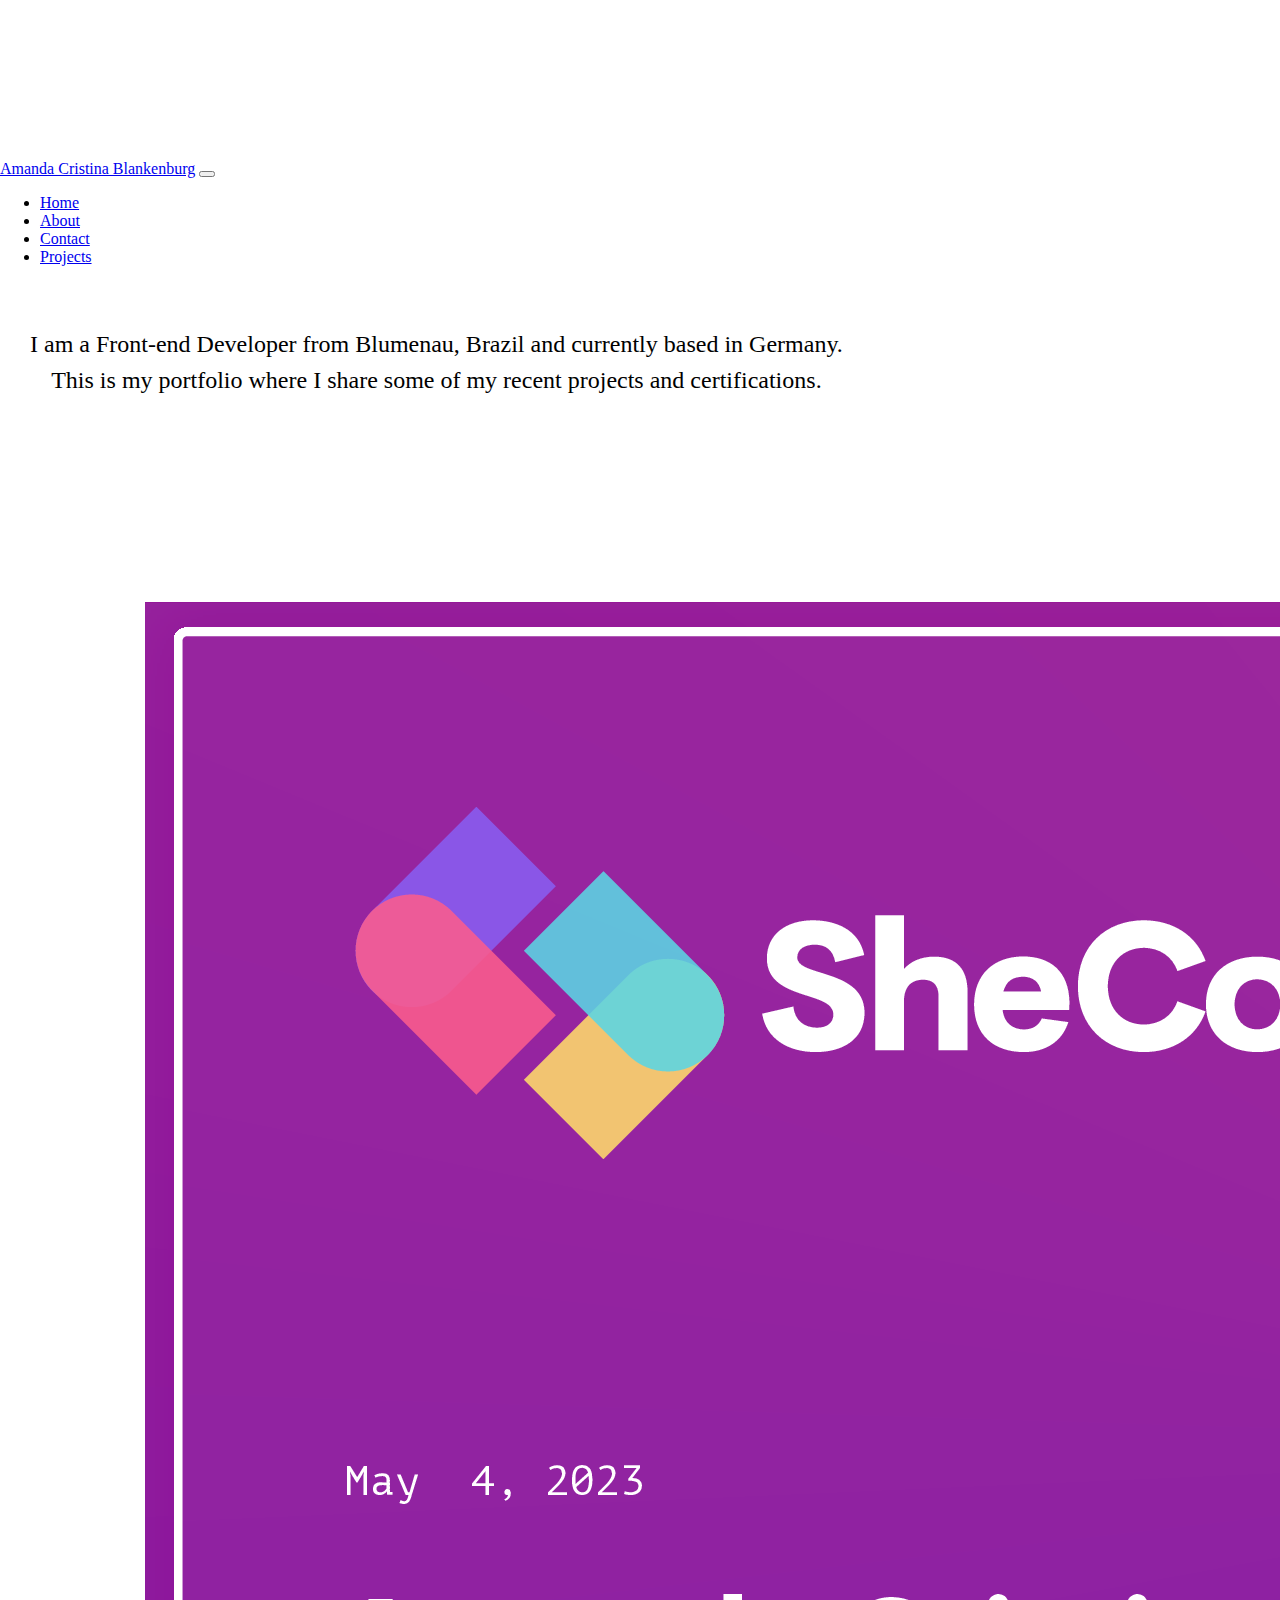
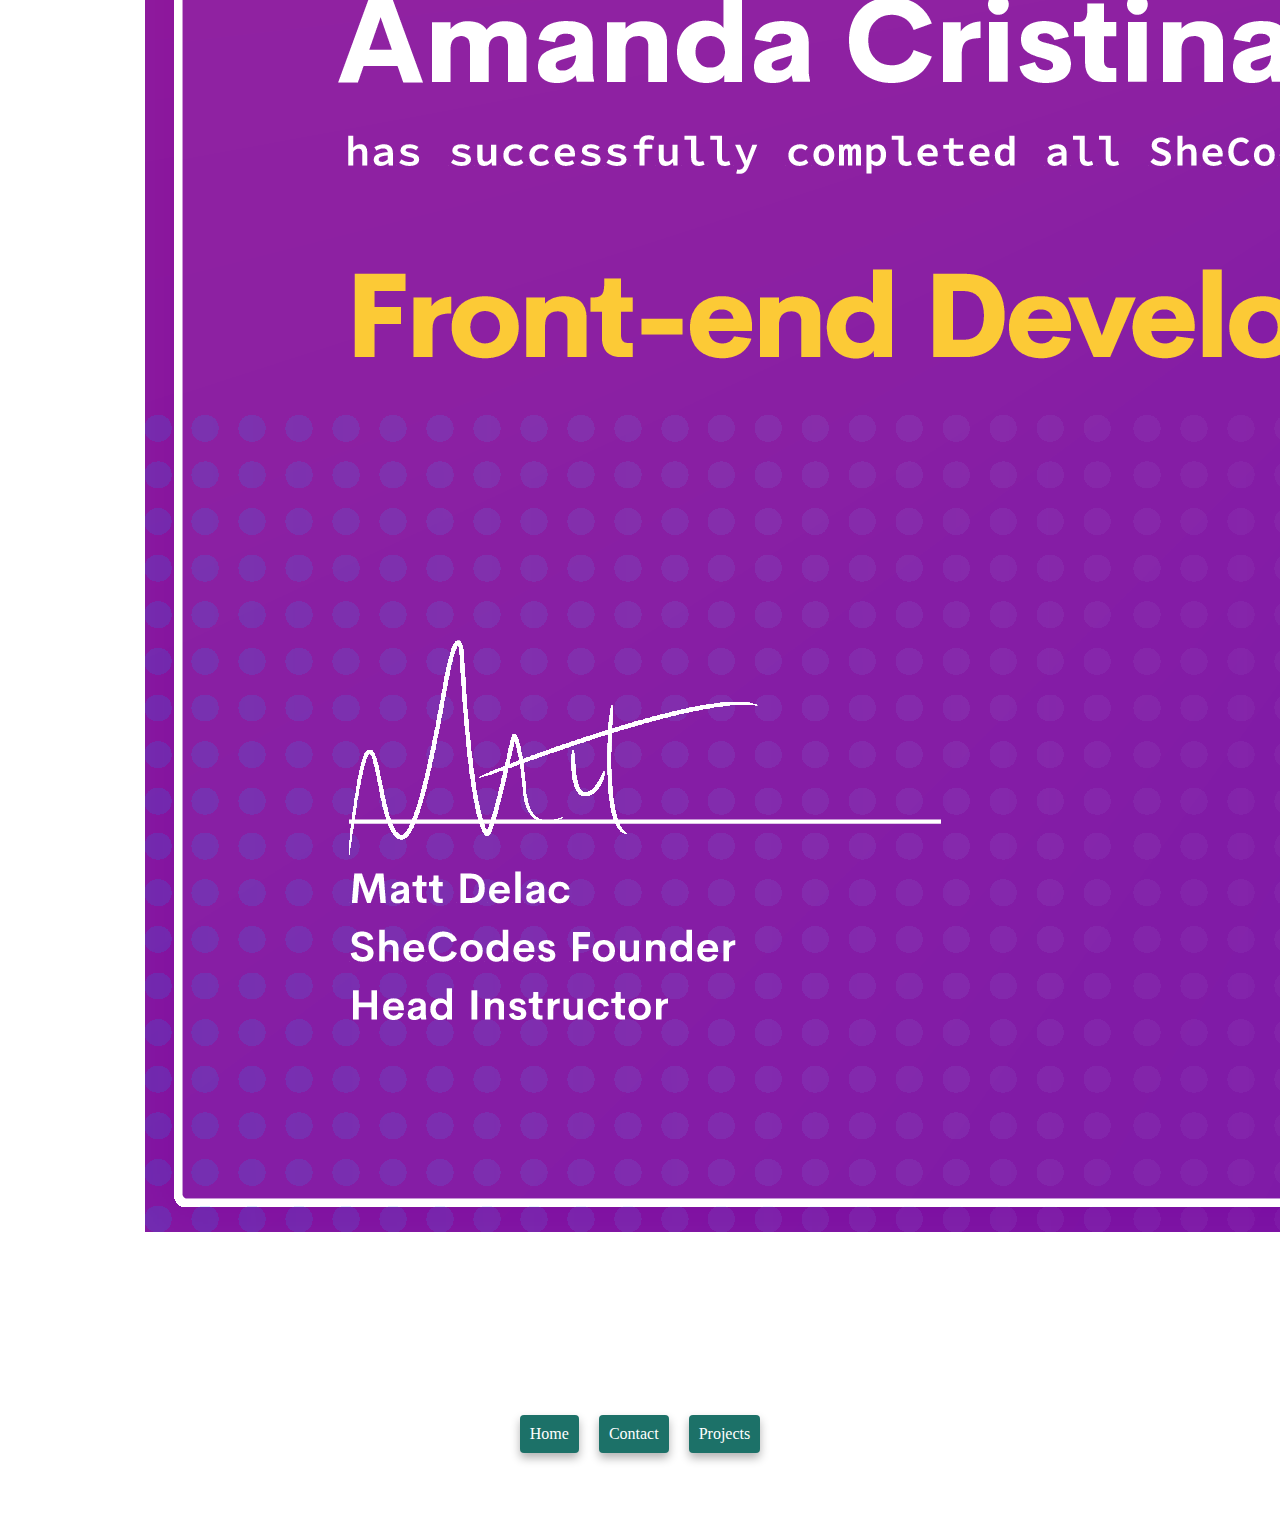
<file: about.html>
<!DOCTYPE html>
<html lang="en">
  <head>
    <meta charset="UTF-8" />
    <meta http-equiv="X-UA-Compatible" content="IE=edge" />
    <meta name="viewport" content="width=device-width, initial-scale=1.0" />
    <link rel="stylesheet" href="style.css" />
    <meta
      name="description"
      content="This is a webpage about Amanda Cristina Blankenburg, a front-end developer based in Europe."
    />
    <title>
      Front-end developer based in Europe, Germany - Amanda Cristina Blankenburg
    </title>
    <link
      href="https://cdn.jsdelivr.net/npm/bootstrap@5.2.3/dist/css/bootstrap.min.css"
      rel="stylesheet"
      integrity="sha384-rbsA2VBKQhggwzxH7pPCaAqO46MgnOM80zW1RWuH61DGLwZJEdK2Kadq2F9CUG65"
      crossorigin="anonymous"
    />
  </head>
  <body>
    <nav class="navbar navbar-expand-lg bg-light fixed-top">
      <div class="container">
        <a
          class="navbar-brand"
          alt="Main menu about Amanda Cristina Blankenburg, front-end developer based in Germany, Europe"
          href="index.html"
          >Amanda Cristina Blankenburg</a
        >
        <button
          class="navbar-toggler"
          type="button"
          data-bs-toggle="collapse"
          data-bs-target="#navbarNav"
          aria-controls="navbarNav"
          aria-expanded="false"
          aria-label="Toggle navigation"
        >
          <span class="navbar-toggler-icon"></span>
        </button>
        <div class="collapse navbar-collapse" id="navbarNav">
          <ul class="navbar-nav">
            <li class="nav-item">
              <a
                class="nav-link"
                alt="Main page about Amanda Cristina Blankenburg, front-end developer based in Germany, Europe"
                aria-current="page"
                href="index.html"
                >Home</a
              >
            </li>
            <li class="nav-item">
              <a
                class="nav-link active"
                alt="Information about Amanda Cristina Blankenburg, front-end developer based in Germany, Europe"
                href="about.html"
                >About</a
              >
            </li>
            <li class="nav-item">
              <a
                class="nav-link"
                alt="Contact information about Amanda Cristina Blankenburg, front-end developer based in Germany, Europe"
                href="contact.html"
                >Contact</a
              >
            </li>
            <li class="nav-item">
              <a
                class="nav-link"
                alt="Projects samples from Amanda Cristina Blankenburg, front-end developer based in Germany, Europe"
                href="projects.html"
                >Projects</a
              >
            </li>
          </ul>
        </div>
      </div>
    </nav>
      <div class="about-paragraphs">
        <p class="col-lg-5 mx-auto text-center">
          I am a Front-end Developer from Blumenau, Brazil and currently based
          in Germany.
          <br />
          This is my portfolio where I share some of my recent projects and
          certifications.
        </p>
      </div>
      <div>
          <p class="col-lg-6 mx-auto text-center" id="certificate">
            <img
              src="images/front-end-dev-certificate.png"
              alt="front end certificate"
              class="img-fluid p-2 shadow rounded"
            />
          </p>
        </div>
      <div class="navigation-links">
        <a href="index.html" class="button-link">Home</a>
        <a href="contact.html" class="button-link">Contact</a>
        <a href="projects.html" class="button-link">Projects</a>
      </div>
    </div>
    <script
      src="https://cdn.jsdelivr.net/npm/bootstrap@5.2.3/dist/js/bootstrap.bundle.min.js"
      integrity="sha384-kenU1KFdBIe4zVF0s0G1M5b4hcpxyD9F7jL+jjXkk+Q2h455rYXK/7HAuoJl+0I4"
      crossorigin="anonymous"
    ></script>
  </body>
</html>
</file>
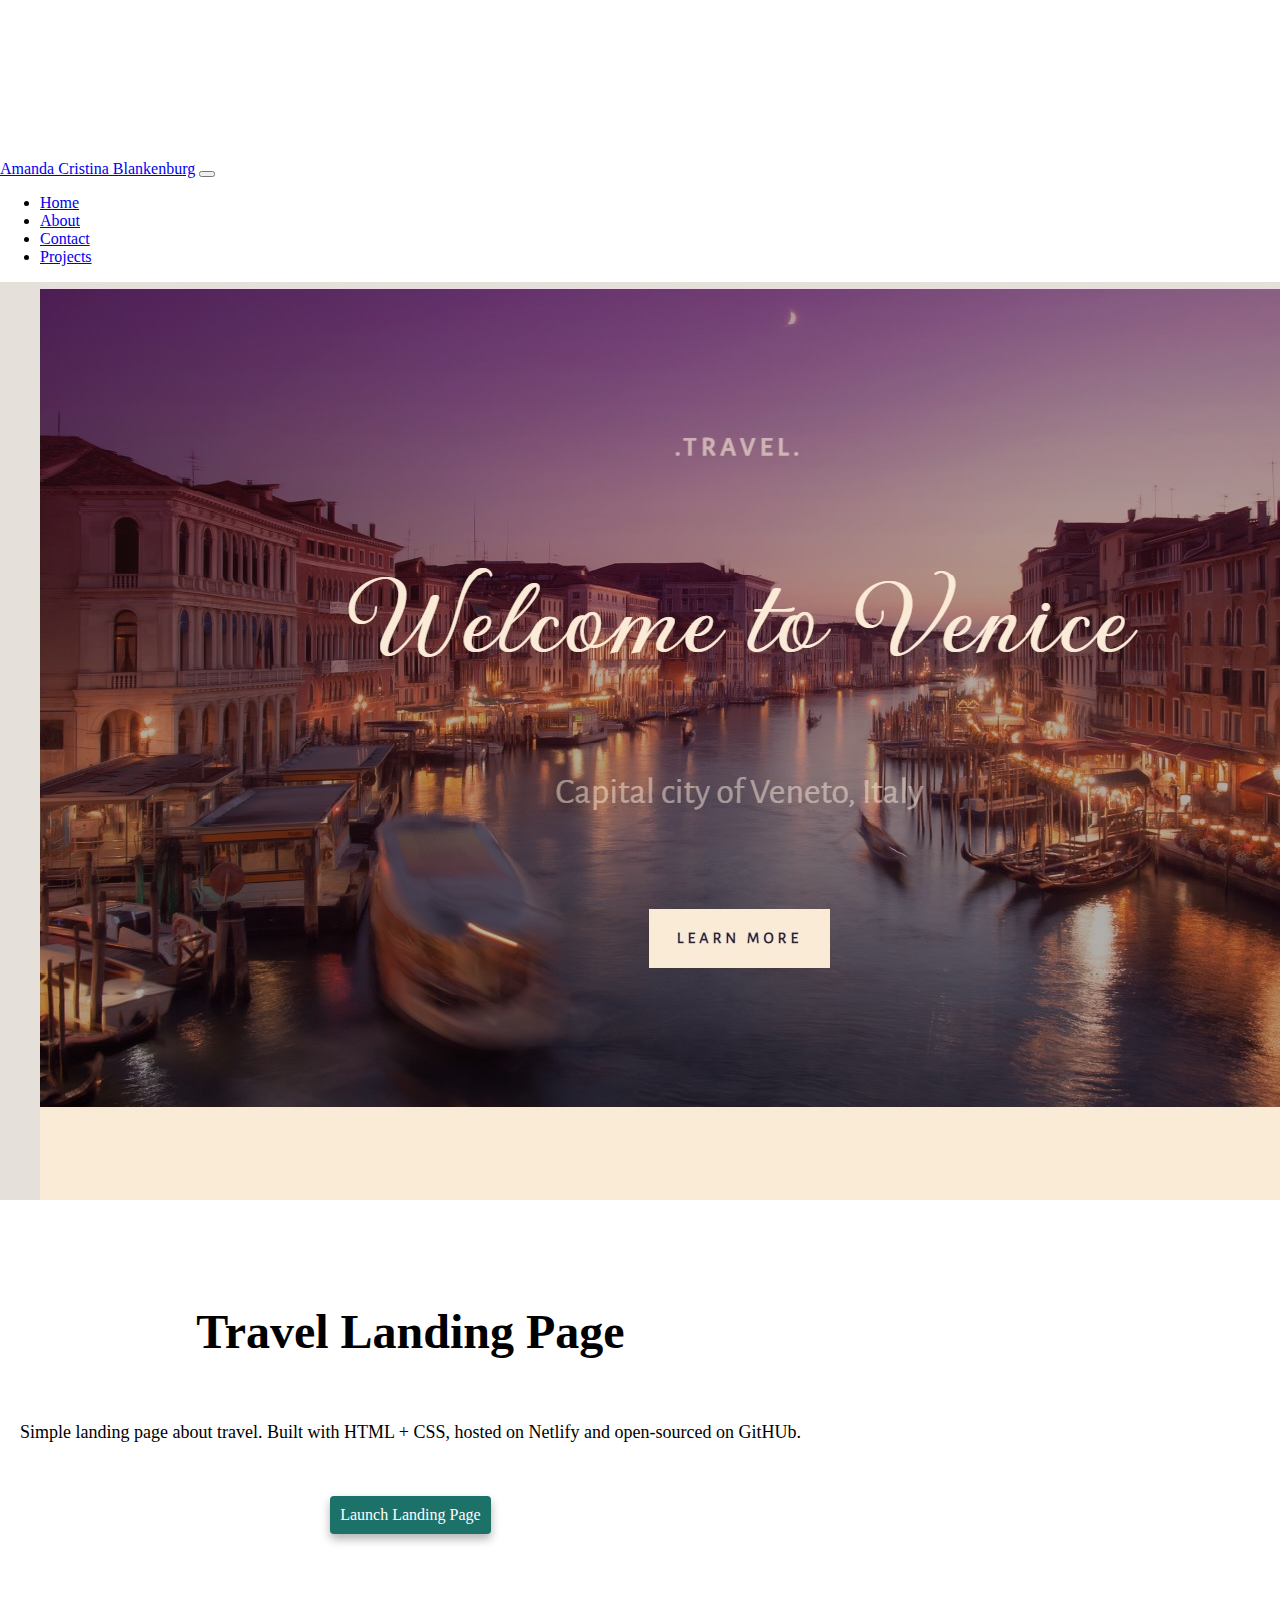
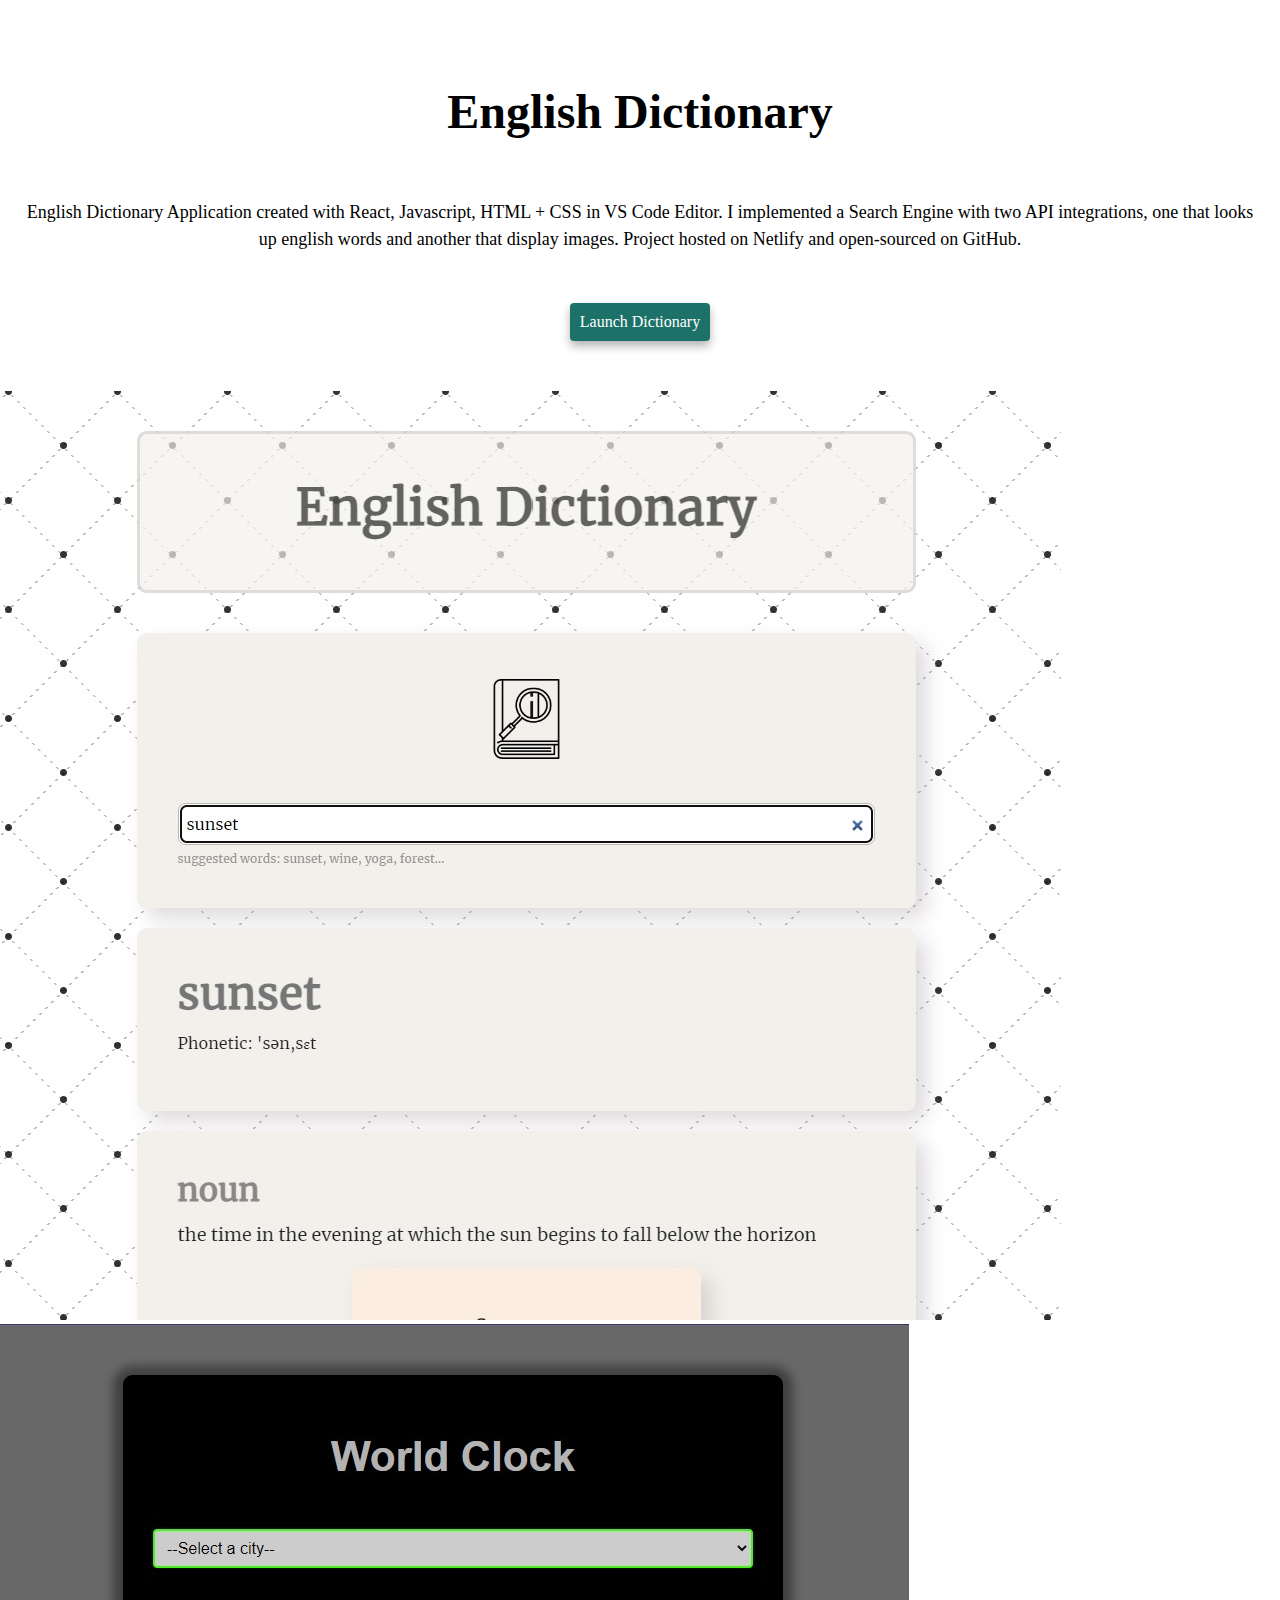
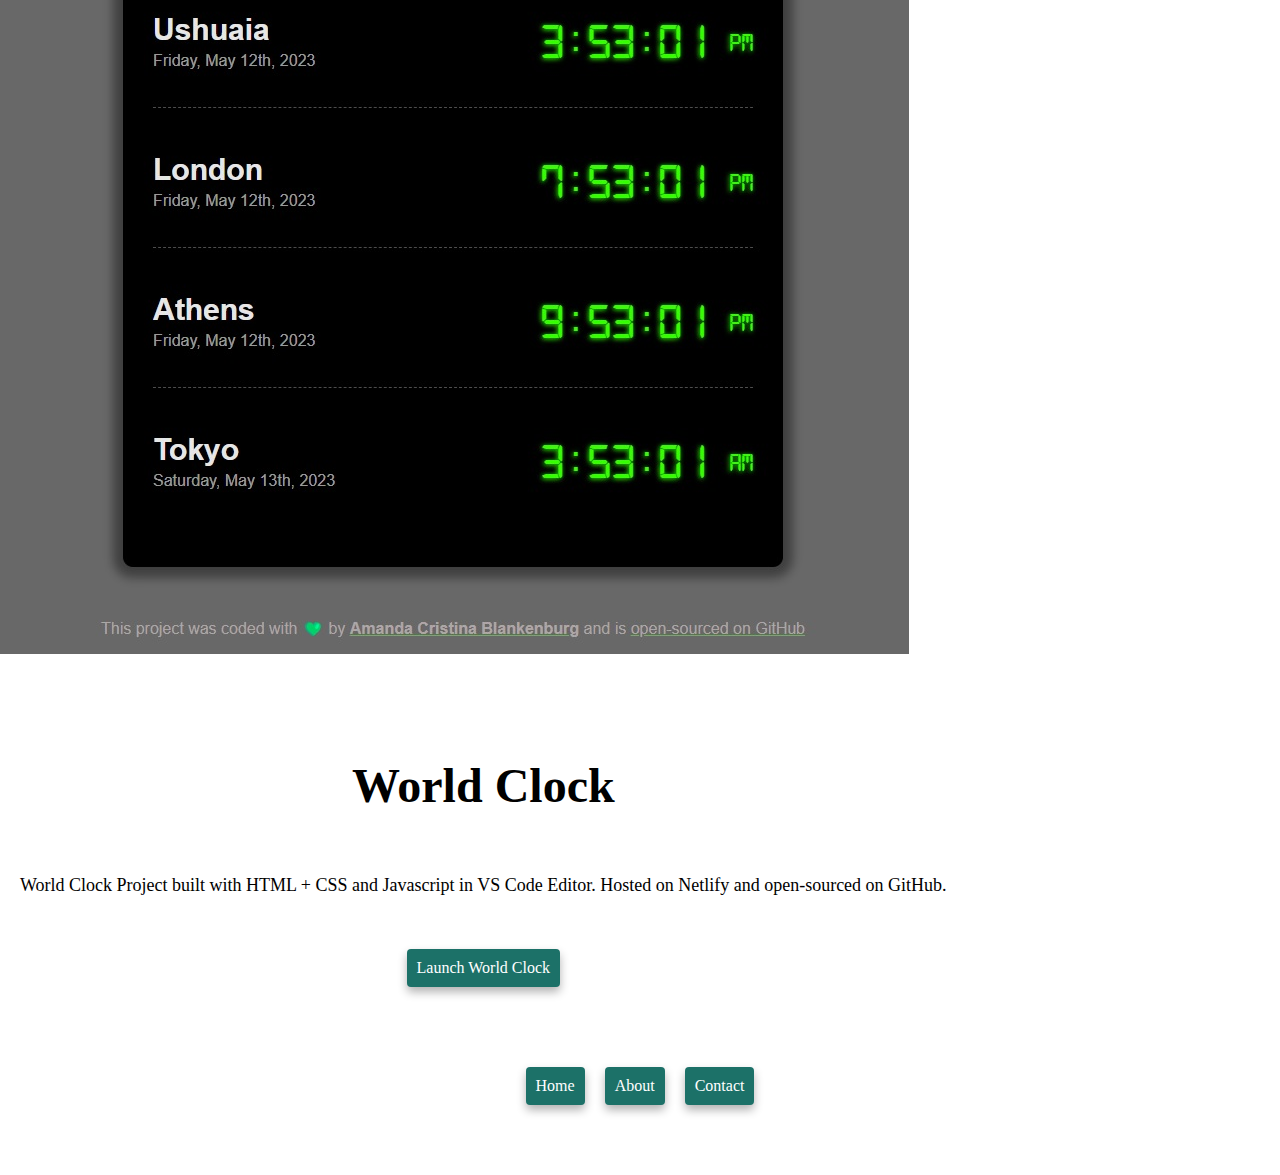
<file: projects.html>
<!DOCTYPE html>
<html lang="en">
  <head>
    <meta charset="UTF-8" />
    <meta http-equiv="X-UA-Compatible" content="IE=edge" />
    <meta name="viewport" content="width=device-width, initial-scale=1.0" />
    <title>
      Front-end developer based in Europe, Germany - Amanda Cristina Blankenburg
    </title>
    <link rel="stylesheet" href="style.css" />
    <meta
      name="description"
      content="This is a webpage about Amanda Cristina Blankenburg, front-end developer based in Germany, Europe."
    />
    <link
      href="https://cdn.jsdelivr.net/npm/bootstrap@5.2.3/dist/css/bootstrap.min.css"
      rel="stylesheet"
      integrity="sha384-rbsA2VBKQhggwzxH7pPCaAqO46MgnOM80zW1RWuH61DGLwZJEdK2Kadq2F9CUG65"
      crossorigin="anonymous"
    />
  </head>
  <body>
    <nav class="navbar navbar-expand-lg bg-light fixed-top">
      <div class="container">
        <a
          class="navbar-brand"
          alt="Main menu about Amanda Cristina Blankenburg, front-end developer based in Germany, Europe"
          href="/"
          >Amanda Cristina Blankenburg</a
        >
        <button
          class="navbar-toggler collapsed"
          type="button"
          data-bs-toggle="collapse"
          data-bs-target="#navbarNav"
          aria-controls="navbarNav"
          aria-expanded="false"
          aria-label="Toggle navigation"
        >
          <span class="navbar-toggler-icon"></span>
        </button>
        <div class="collapse navbar-collapse" id="navbarNav">
          <ul class="navbar-nav">
            <li class="nav-item">
              <a
                class="nav-link"
                alt="Main page about Amanda Cristina Blankenburg, front-end developer based in Germany, Europe"
                aria-current="page"
                href="index.html"
                >Home</a
              >
            </li>
            <li class="nav-item">
              <a
                class="nav-link"
                alt="Information about Amanda Cristina Blankenburg, front-end developer based in Germany, Europe"
                href="about.html"
                >About</a
              >
            </li>
            <li class="nav-item">
              <a
                class="nav-link"
                alt="Contact information about Amanda Cristina Blankenburg, front-end developer based in Germany, Europe"
                href="contact.html"
                >Contact</a
              >
            </li>
            <li class="nav-item">
              <a
                class="nav-link active"
                alt="Projects samples from Amanda Cristina Blankenburg, front-end developer based in Germany, Europe"
                href="projects.html"
                >Projects</a
              >
            </li>
          </ul>
        </div>
      </div>
    </nav>
    <div class="container">
      <div class="row">
        <div class="col-md-6">
          <img src="images/travel-landingpage.jpg" class="img-fluid rounded" />
        </div>
        <div class="col-md-6">
          <h2 class="mb-3">Travel Landing Page</h2>
          <p>
            Simple landing page about travel. Built with HTML + CSS, hosted on
            Netlify and open-sourced on GitHUb.
          </p>
          <div class="navigation-links mt-5 text-center">
            <a
              href="https://sc-responsive-add-on-travel-webpage.netlify.app/"
              alt="travel landing page"
              class="button-link"
              target="_blank"
              >Launch Landing Page</a
            >
          </div>
        </div>
      </div>
    </div>
    <div class="container">
      <div class="row mt-5">
        <div class="col-md-6">
          <h2 class="mb-3">English Dictionary</h2>
          <p>
            English Dictionary Application created with React, Javascript, HTML
            + CSS in VS Code Editor. I implemented a Search Engine with two API
            integrations, one that looks up english words and another that
            display images. Project hosted on Netlify and open-sourced on
            GitHub.
          </p>
          <div class="navigation-links mb-5 mt-5">
            <a
              href="https://sc-react-add-on-dictionary-app.netlify.app/"
              alt="weather application"
              class="button-link"
              target="_blank"
              >Launch Dictionary</a
            >
          </div>
        </div>
        <div class="col-md-6">
          <img src="images/dictionary-app.jpg" class="img-fluid rounded" />
        </div>
      </div>
    </div>
    <div class="container">
      <div class="row mt-5">
        <div class="col-md-6">
          <img src="images/world-clock-app.jpg" class="img-fluid rounded" />
        </div>
        <div class="col-md-6">
          <h2 class="mb-3">World Clock</h2>
          <p>
            World Clock Project built with HTML + CSS and Javascript in VS Code
            Editor. Hosted on Netlify and open-sourced on GitHub.
          </p>
          <div class="navigation-links mt-5">
            <a
              href="https://sc-plus-add-on-world-clock.netlify.app/"
              alt="yogurt application"
              class="button-link"
              target="_blank"
              >Launch World Clock</a
            >
          </div>
        </div>
      </div>
    </div>
    <div class="navigation-links">
      <a href="index.html" class="button-link">Home</a>
      <a href="about.html" class="button-link">About</a>
      <a href="contact.html" class="button-link">Contact</a>
    </div>
    <script
      src="https://cdn.jsdelivr.net/npm/bootstrap@5.2.3/dist/js/bootstrap.bundle.min.js"
      integrity="sha384-kenU1KFdBIe4zVF0s0G1M5b4hcpxyD9F7jL+jjXkk+Q2h455rYXK/7HAuoJl+0I4"
      crossorigin="anonymous"
    ></script>
  </body>
</html>
</file>
<file: style.css>
:root {
  --primary-color: #1c7168;
  --secondary-color: #f5f2fe;
  --terciary-color: #09342f;
  --box-shadow: 0 5px 10px rgba(0, 0, 0, 0.3);
}

body {
  margin: 60px auto;
  padding-top: 100px;
  max-width: 1920px;
}

.container {
  max-width: 1320px;
}

h1,
h2,
h3 {
  text-align: center;
}

h1 {
  font-size: 86px !important;
  margin: 0px !important;
}

h2 {
  font-size: 48px !important;
  margin-top: 100px !important;
}

h3 {
  opacity: 0.7;
  font-size: 24px !important;
}

p {
  padding: 20px;
  border-radius: 4px;
  font-size: 18px;
  line-height: 1.5;
  text-align: center;
}

.navigation-links {
  display: flex;
  margin-top: 20px;
  justify-content: center;
  margin-bottom: 40px;
}

.navigation-links a {
  margin: 10px;
  border-radius: 4px;
  padding: 10px 10px;
  text-decoration: none;
  text-transform: capitalize;
}

.button-link {
  background: var(--primary-color);
  box-shadow: var(--box-shadow);
  color: white;
}

.button-link:hover {
  text-decoration: none;
  background: var(--secondary-color);
  box-shadow: var(--box-shadow);
  color: black;
  transition: all 100ms ease-in;
}

.about-paragraphs {
  display: flex;
  margin: 30px 0;
}

.about-paragraphs p {
  margin: 10px;
  font-size: 24px;
}

.email-link {
  display: flex;
  justify-content: center;
  color: var(--primary-color);
  font-size: 28px;
  text-decoration: none;
}

.email-link:hover {
  text-decoration: underline;
}

.text-center {
  text-align: center;
}

.row {
  flex-wrap: wrap;
  display: flex;
  box-sizing: border-box;
}

h1.about-me {
  margin-top: 45px !important;
  padding-top: 60px;
}

header {
  margin: 40px 0;
  padding: 80px;
}

header .contact-box {
  background: var(--primary-color);
  padding-top: 30px;
  padding-bottom: 30px;
  margin-top: 20px;
  margin-left: 20%;
  margin-right: 20%;
  margin-bottom: 20px;
}

header .email-link {
  text-decoration: none;
  color: var(--terciary-color);
  font-size: 34px;
  text-align: center;
}

header .email-link:hover {
  color: var(--secondary-color);
  transition: all 100ms ease-in-out;
}

header .social-links a {
  margin: 0 24px;
  color: var(--terciary-color);
  font-size: 40px;
}

header .social-links a:hover {
  color: var(--primary-color);
  transition: all 100ms ease-in-out;
}
</file>
